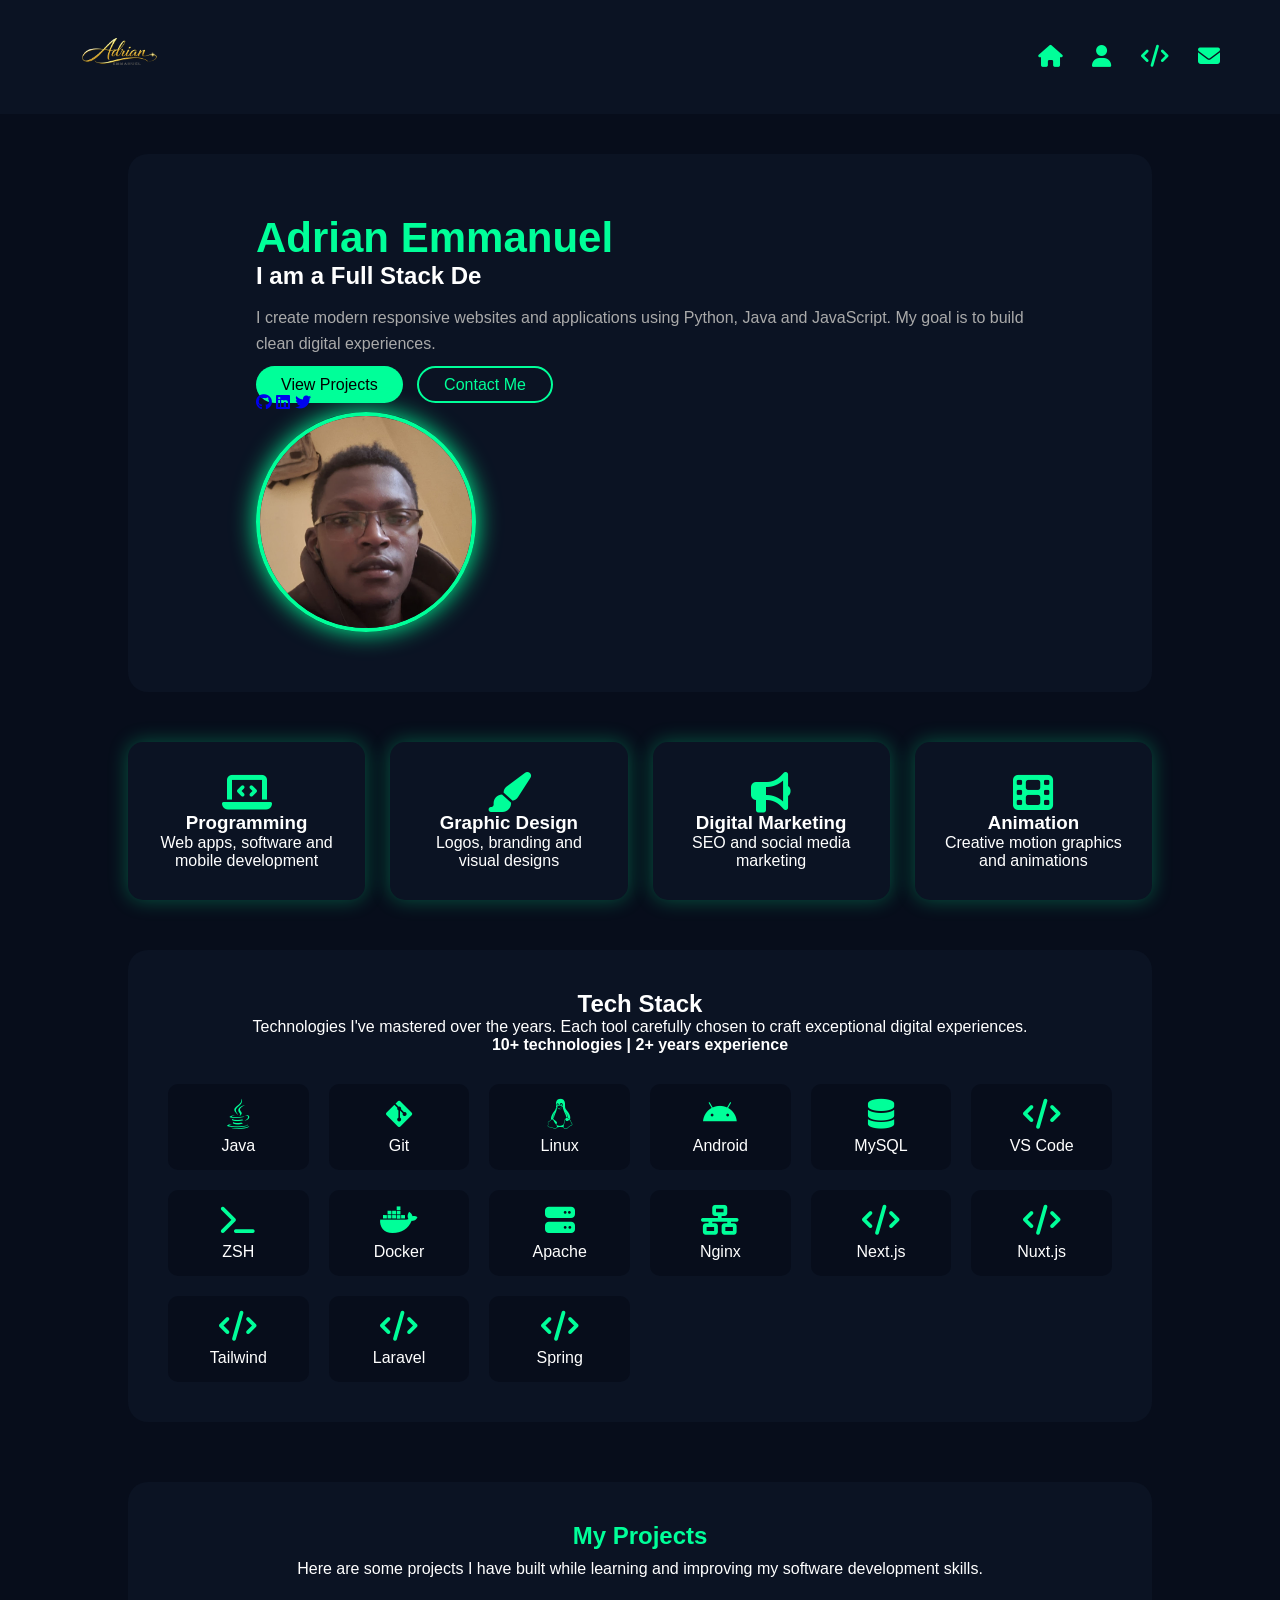
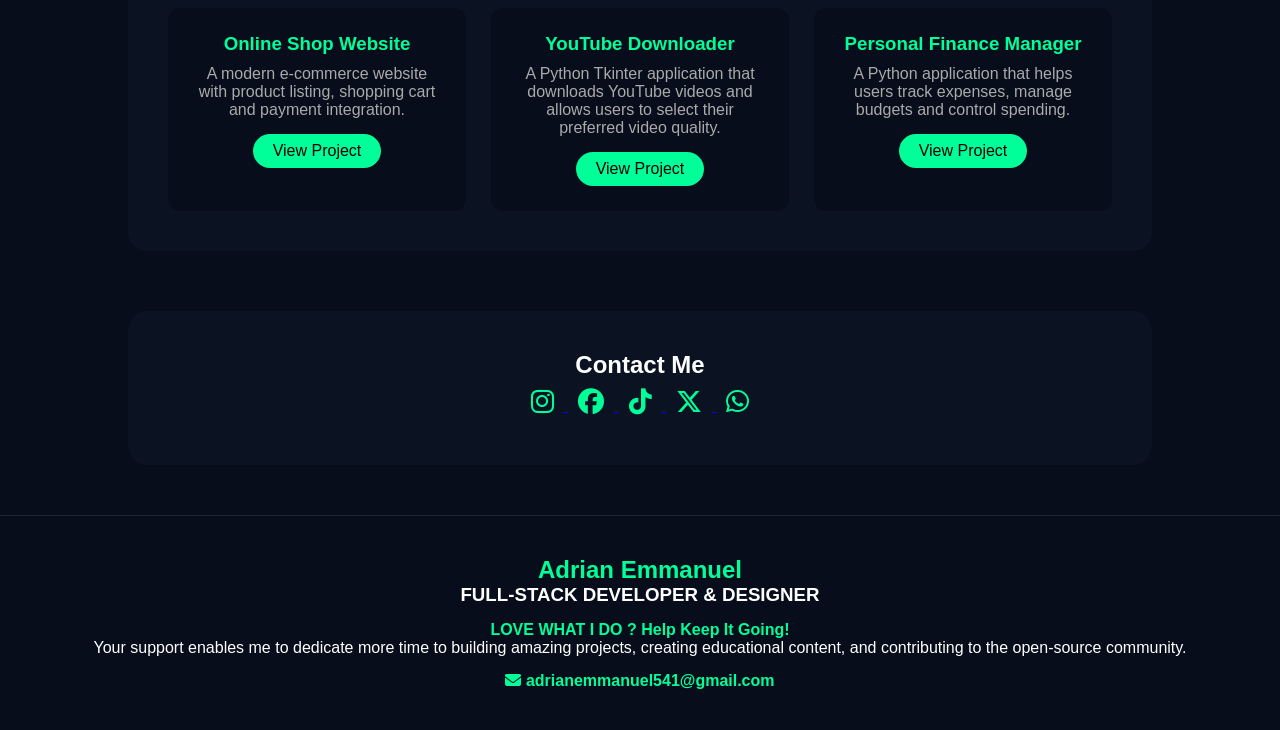
<file: my-website/index.html>
<!DOCTYPE html>
<html lang="en">

<head>

    <meta charset="UTF-8">
    <meta name="viewport" content="width=device-width, initial-scale=1.0">

    <title>Adrian Emmanuel Portfolio</title>

    <link rel="stylesheet" href="style.css">

    <link rel="stylesheet" href="https://cdnjs.cloudflare.com/ajax/libs/font-awesome/6.5.0/css/all.min.css">

</head>

<body>


    <!-- NAVIGATION -->

    <nav class="top-nav">

        <div class="logo">
            <img src="logo.png" alt="logo">
        </div>

        <div class="nav-icons">

            <a href="#hero"><i class="fas fa-house"></i></a>

            <a href="#skills"><i class="fas fa-user"></i></a>

            <a href="#projects"><i class="fas fa-code"></i></a>

            <a href="#contact"><i class="fas fa-envelope"></i></a>

        </div>

    </nav>



    <!-- HERO -->

    <section class="hero" id="hero">

        <div class="hero-left">

            <h1>Adrian Emmanuel</h1>

            <h2>I am a <span class="typing"></span></h2>

            <p>
                I create modern responsive websites and applications
                using Python, Java and JavaScript.
                My goal is to build clean digital experiences.
            </p>

            <div class="buttons">

                <a href="#projects" class="btn">View Projects</a>

                <a href="#contact" class="btn-outline">Contact Me</a>

            </div>

            <div class="socials">

                <a href="#"><i class="fab fa-github"></i></a>

                <a href="#"><i class="fab fa-linkedin"></i></a>

                <a href="#"><i class="fab fa-twitter"></i></a>

            </div>

        </div>


        <div class="hero-right">

            <div class="profile-frame">

                <img src="profile.jpg" alt="profile">

            </div>

        </div>

    </section>



    <!-- SKILLS -->

    <section class="skills" id="skills">

        <div class="skill-card">

            <i class="fas fa-laptop-code"></i>

            <h3>Programming</h3>

            <p>Web apps, software and mobile development</p>

        </div>

        <div class="skill-card">

            <i class="fas fa-paint-brush"></i>

            <h3>Graphic Design</h3>

            <p>Logos, branding and visual designs</p>

        </div>

        <div class="skill-card">

            <i class="fas fa-bullhorn"></i>

            <h3>Digital Marketing</h3>

            <p>SEO and social media marketing</p>

        </div>

        <div class="skill-card">

            <i class="fas fa-film"></i>

            <h3>Animation</h3>

            <p>Creative motion graphics and animations</p>

        </div>

    </section>



    <!-- TECH STACK -->

    <section class="tech-stack">

        <h2>Tech Stack</h2>

        <p>
            Technologies I've mastered over the years.
            Each tool carefully chosen to craft exceptional digital experiences.
        </p>

        <p><strong>10+ technologies | 2+ years experience</strong></p>

        <div class="tech-grid">

            <div class="tech-item"><i class="fab fa-java"></i><span>Java</span></div>

            <div class="tech-item"><i class="fab fa-git-alt"></i><span>Git</span></div>

            <div class="tech-item"><i class="fab fa-linux"></i><span>Linux</span></div>

            <div class="tech-item"><i class="fab fa-android"></i><span>Android</span></div>

            <div class="tech-item"><i class="fas fa-database"></i><span>MySQL</span></div>

            <div class="tech-item"><i class="fas fa-code"></i><span>VS Code</span></div>

            <div class="tech-item"><i class="fas fa-terminal"></i><span>ZSH</span></div>

            <div class="tech-item"><i class="fab fa-docker"></i><span>Docker</span></div>

            <div class="tech-item"><i class="fas fa-server"></i><span>Apache</span></div>

            <div class="tech-item"><i class="fas fa-network-wired"></i><span>Nginx</span></div>

            <div class="tech-item"><i class="fas fa-code"></i><span>Next.js</span></div>

            <div class="tech-item"><i class="fas fa-code"></i><span>Nuxt.js</span></div>

            <div class="tech-item"><i class="fas fa-code"></i><span>Tailwind</span></div>

            <div class="tech-item"><i class="fas fa-code"></i><span>Laravel</span></div>

            <div class="tech-item"><i class="fas fa-code"></i><span>Spring</span></div>

        </div>

    </section>



    <!-- PROJECTS SECTION -->

    <section class="projects" id="projects">

        <h2>My Projects</h2>

        <p class="project-intro">
            Here are some projects I have built while learning
            and improving my software development skills.
        </p>

        <div class="projects-grid">


            <div class="project-card">

                <h3>Online Shop Website</h3>

                <p>
                    A modern e-commerce website with product listing,
                    shopping cart and payment integration.
                </p>

                <a href="#" class="project-btn">View Project</a>

            </div>



            <div class="project-card">

                <h3>YouTube Downloader</h3>

                <p>
                    A Python Tkinter application that downloads
                    YouTube videos and allows users to select
                    their preferred video quality.
                </p>

                <a href="#" class="project-btn">View Project</a>

            </div>



            <div class="project-card">

                <h3>Personal Finance Manager</h3>

                <p>
                    A Python application that helps users track
                    expenses, manage budgets and control spending.
                </p>

                <a href="#" class="project-btn">View Project</a>

            </div>


        </div>

    </section>



    <!-- CONTACT -->

    <section class="contact" id="contact">

        <h2>Contact Me</h2>

        <div class="contact-icons">

            <a href="https://instagram.com/osiemo_dwan21" target="_blank">
                <i class="fab fa-instagram"></i>
            </a>

            <a href="https://facebook.com/osiemo_dwan21" target="_blank">
                <i class="fab fa-facebook"></i>
            </a>


            <a href="https://tiktok.com/@osiemo_dwan21" target="_blank">
                <i class="fab fa-tiktok"></i>
            </a>

            <a href="https://x.com/osiemo_dwan21" target="_blank">
                <i class="fab fa-x-twitter"></i>
            </a>

            <a href="https://wa.me/254742103719" target="_blank">
                <i class="fab fa-whatsapp"></i>
            </a>


        </div>

    </section>



    <!-- FOOTER -->

    <footer class="footer-info">

        <h2>Adrian Emmanuel</h2>

        <h3>FULL-STACK DEVELOPER & DESIGNER</h3>

        <p class="support-message">
            LOVE WHAT I DO ? Help Keep It Going!
        </p>

        <p>
            Your support enables me to dedicate more time to building
            amazing projects, creating educational content, and contributing
            to the open-source community.
        </p>

        <p class="email">

            <i class="fas fa-envelope"></i>

            adrianemmanuel541@gmail.com

        </p>

    </footer>



    <script>

        const words = [
            "Full Stack Developer",
            "Web Developer",
            "Software Engineer"
        ]

        let i = 0
        let j = 0
        let current = ""
        let deleting = false

        function type() {

            const span = document.querySelector(".typing")

            if (i >= words.length) i = 0

            const full = words[i]

            if (!deleting) {
                current = full.substring(0, j++)
            } else {
                current = full.substring(0, j--)
            }

            span.textContent = current

            if (!deleting && j === full.length) {
                deleting = true
                setTimeout(type, 1000)
                return
            }

            if (deleting && j === 0) {
                deleting = false
                i++
            }

            setTimeout(type, 100)

        }

        type()

    </script>

</body>

</html>
</file>
<file: my-website/style.css>
html {
    scroll-behavior: smooth;
}

* {
    margin: 0;
    padding: 0;
    box-sizing: border-box;
    font-family: Arial;
}

body {
    background: #070d1b;
    color: white;
}



/* NAVIGATION */

.top-nav {
    display: flex;
    justify-content: space-between;
    align-items: center;
    padding: 15px 60px;
    background: #0b1323;
    position: sticky;
    top: 0;
}

.logo img {
    width: 120px;
}

.nav-icons a {
    color: #00ff99;
    font-size: 22px;
    margin-left: 25px;
}



/* HERO */

.hero {
    display: flex;
    justify-content: space-between;
    align-items: center;
    padding: 60px 10%;
    background: #0b1323;
    border-radius: 20px;
    margin: 40px 10%;
    flex-wrap: wrap;
}

.hero-left h1 {
    font-size: 42px;
    color: #00ff99;
}

.hero-left h2 {
    font-size: 24px;
    margin-bottom: 15px;
}

.hero-left p {
    color: #aaa;
    line-height: 1.6;
    margin-bottom: 20px;
}



/* BUTTONS */

.btn {
    background: #00ff99;
    padding: 10px 25px;
    border-radius: 30px;
    color: black;
    text-decoration: none;
    margin-right: 10px;
}

.btn-outline {
    border: 2px solid #00ff99;
    padding: 8px 25px;
    border-radius: 30px;
    color: #00ff99;
    text-decoration: none;
}



/* PROFILE */

.profile-frame {
    width: 220px;
    height: 220px;
    border-radius: 50%;
    border: 4px solid #00ff99;
    overflow: hidden;
    box-shadow: 0 0 25px #00ff99;
}

.profile-frame img {
    width: 100%;
    height: 100%;
    object-fit: cover;
}



/* SKILLS */

.skills {
    display: flex;
    gap: 25px;
    margin: 50px 10%;
    flex-wrap: wrap;
}

.skill-card {
    flex: 1;
    min-width: 200px;
    background: #0b1323;
    padding: 30px;
    border-radius: 15px;
    text-align: center;
    box-shadow: 0 0 20px rgba(0, 255, 153, 0.3);
}

.skill-card i {
    font-size: 40px;
    color: #00ff99;
}



/* TECH STACK */

.tech-stack {
    margin: 50px 10%;
    padding: 40px;
    background: #0b1323;
    border-radius: 20px;
    text-align: center;
}

.tech-grid {
    display: grid;
    grid-template-columns: repeat(auto-fit, minmax(120px, 1fr));
    gap: 20px;
    margin-top: 30px;
}

.tech-item {
    background: #070d1b;
    padding: 15px;
    border-radius: 10px;
    text-align: center;
}

.tech-item i {
    font-size: 30px;
    color: #00ff99;
}

.tech-item span {
    display: block;
    margin-top: 8px;
}



/* PROJECTS */

.projects {
    margin: 60px 10%;
    padding: 40px;
    background: #0b1323;
    border-radius: 20px;
    text-align: center;
}

.projects h2 {
    color: #00ff99;
    margin-bottom: 10px;
}

.projects-grid {
    display: grid;
    grid-template-columns: repeat(auto-fit, minmax(250px, 1fr));
    gap: 25px;
    margin-top: 30px;
}

.project-card {
    background: #070d1b;
    padding: 25px;
    border-radius: 12px;
}

.project-card h3 {
    color: #00ff99;
    margin-bottom: 10px;
}

.project-card p {
    color: #aaa;
    margin-bottom: 15px;
}

.project-btn {
    display: inline-block;
    padding: 8px 20px;
    border-radius: 25px;
    background: #00ff99;
    color: black;
    text-decoration: none;
}



/* CONTACT */

.contact {
    text-align: center;
    margin: 50px 10%;
    padding: 40px;
    background: #0b1323;
    border-radius: 20px;
}

.contact-icons i {
    font-size: 26px;
    margin: 10px;
    color: #00ff99;
}



/* FOOTER */

.footer-info {
    text-align: center;
    padding: 40px 20px;
    margin-top: 50px;
    border-top: 1px solid rgba(255, 255, 255, 0.1);
}

.footer-info h2 {
    color: #00ff99;
}

.footer-info h3 {
    margin-bottom: 15px;
}

.support-message {
    color: #00ff99;
    font-weight: bold;
}

.email {
    margin-top: 15px;
    color: #00ff99;
    font-weight: bold;
}
</file>
